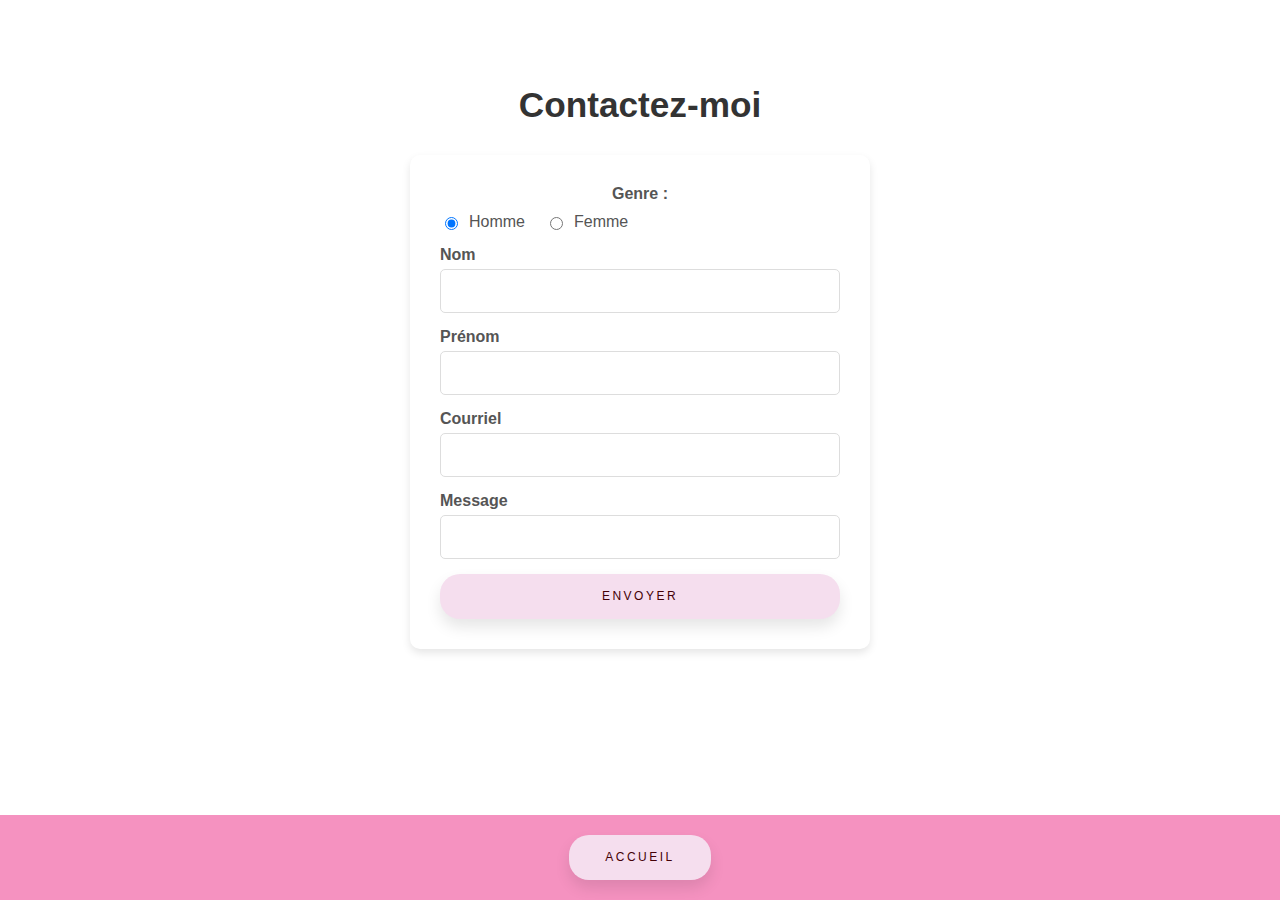
<file: contact.html>
<!DOCTYPE html>
<html lang="fr">
    <head>
        <meta charset="UTF-8">
        <meta name="viewport" content="width=device-width, initial-scale=1.0">
        <link rel="stylesheet" href="site.css">
        <title>Contact</title>
    </head>
    <body>
        <div class="contact-container">
            <h1>Contactez-moi</h1>
            <form>
                <div class="radio-group">
                    <label>Genre :</label>
                    <div class="radio-options">
                        <label>
                            <input type="radio" name="genre" value="homme" checked>
                            Homme
                        </label>
                        <label>
                            <input type="radio" name="genre" value="femme">
                            Femme
                        </label>
                    </div>
                </div>
                <label for="nom">Nom</label>
                <input type="text" id="nom" required>
                
                <label for="prenom">Prénom</label>
                <input type="text" id="prenom" required>
                
                <label for="email">Courriel</label>
                <input type="email" id="email" required>

                <label for="message">Message</label>
                <input type="text" id="message" required>
                
                <button type="submit">Envoyer</button>
            </form>
        </div>
        <footer>
            <a href="index.html">
                <button>Accueil</button>
            </a>
        </footer>
    </body>
</html>
</file>
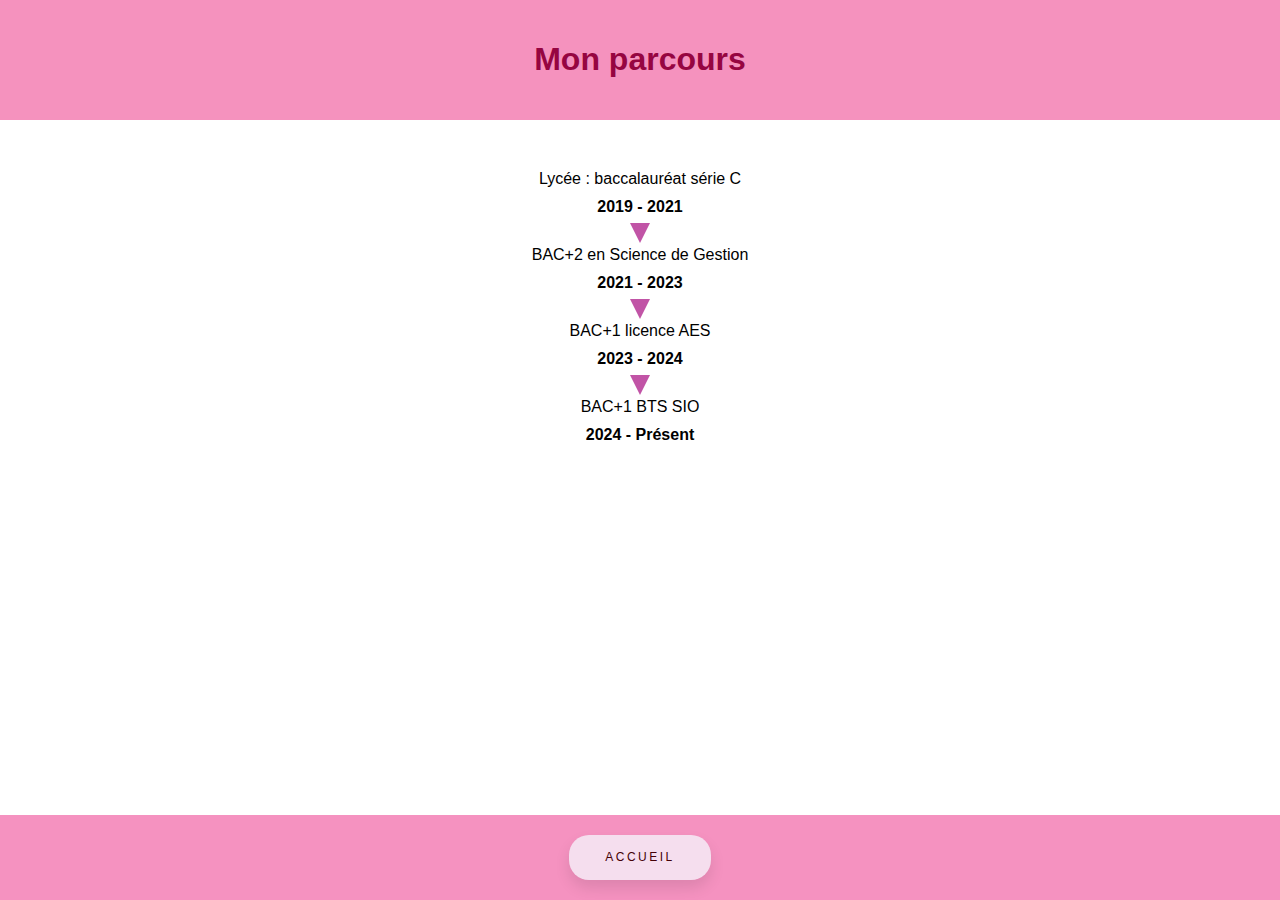
<file: parcours.html>
<!DOCTYPE html>
<html lang="fr">
    <head>
        <meta charset="UTF-8">
        <meta name="viewport" content="width=device-width, initial-scale=1.0">
        <link rel="stylesheet" href="site.css">
    </head>
    <body>
        <header>
            <h1>Mon parcours</h1>
        </header>
        <div class="timeline">
            <div class="timeline-container">
                <div class="step">
                    Lycée : baccalauréat série C
                </div>
                <div class="arrow"></div>
                <div class="year">2019 - 2021</div>
            </div>

            <div class="timeline-container">
                <div class="step">BAC+2 en Science de Gestion</div>
                <div class="arrow"></div>
                <div class="year">2021 - 2023</div>
            </div>

            <div class="timeline-container">
                <div class="step">BAC+1 licence AES</div>
                <div class="arrow"></div>
                <div class="year">2023 - 2024</div>
            </div>

            <div class="timeline-container">
                <div class="step">BAC+1 BTS SIO</div>
                <div class="year">2024 - Présent</div>
            </div>
        </div>
    </body>
    <footer>
        <a href="index.html">
            <button>Accueil</button>
        </a>
    </footer>
</html>
</file>
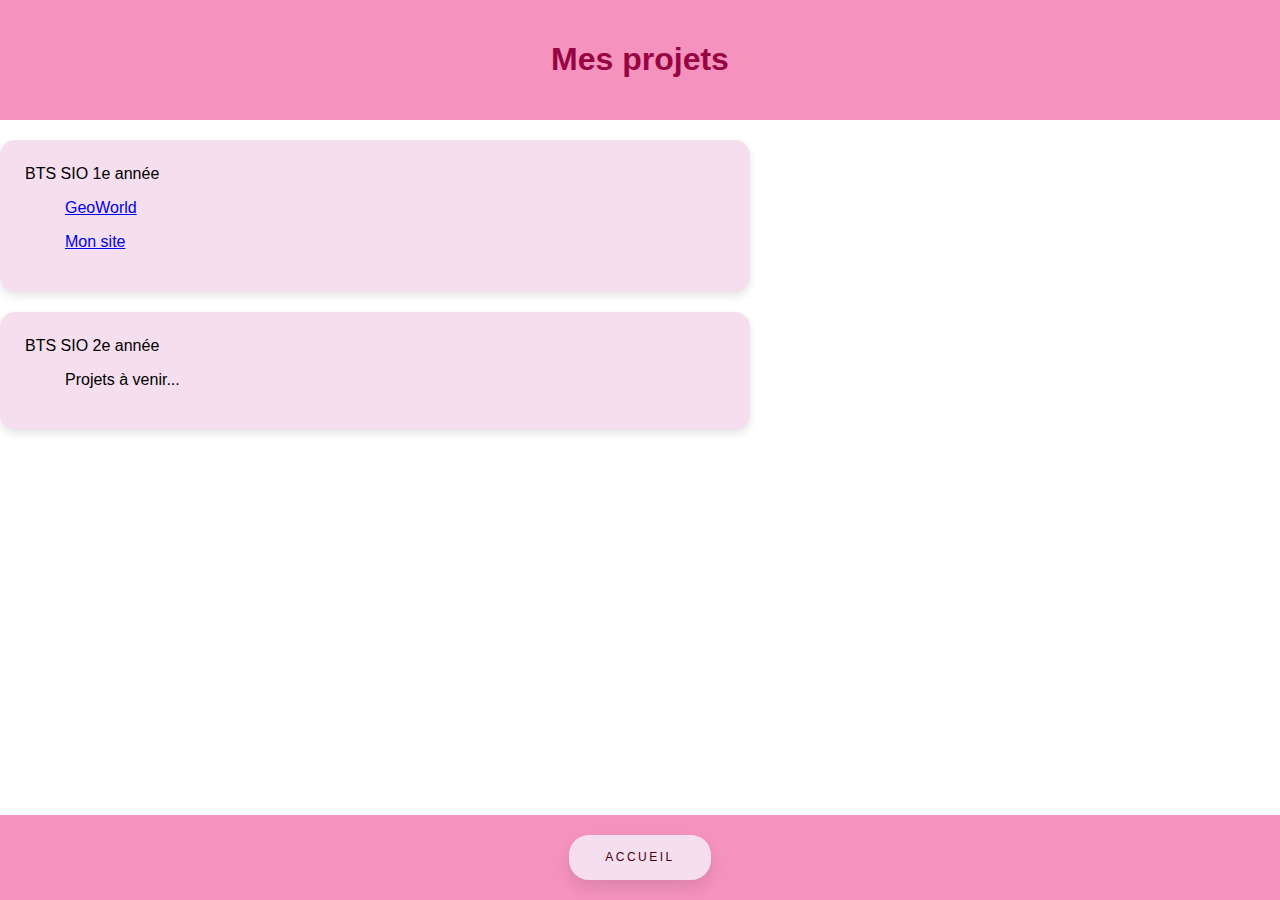
<file: projets.html>
<!DOCTYPE html>
<html lang="fr">
    <head>
        <meta charset="UTF-8">
        <meta name="viewport" content="width=device-width, initial-scale=1.0">
        <link rel="stylesheet" href="site.css">
    </head>
    <body>
        <container>
            <header>
                <h1>Mes projets</h1>
            </header>
            <table>
                <div class="project">BTS SIO 1e année
                    <ul><a href="https://github.com/Neky547/World2025">GeoWorld</a></ul>
                    <ul><a href="https://github.com/Neky547/MySite">Mon site</a></ul>
                </div>

                <div class="project">BTS SIO 2e année
                    <ul>Projets à venir...</ul>
                </div>
            </table>
        </container>
    </body>
    <footer>
        <a href="index.html">
            <button>Accueil</button>
        </a>
    </footer>
</html>
</file>
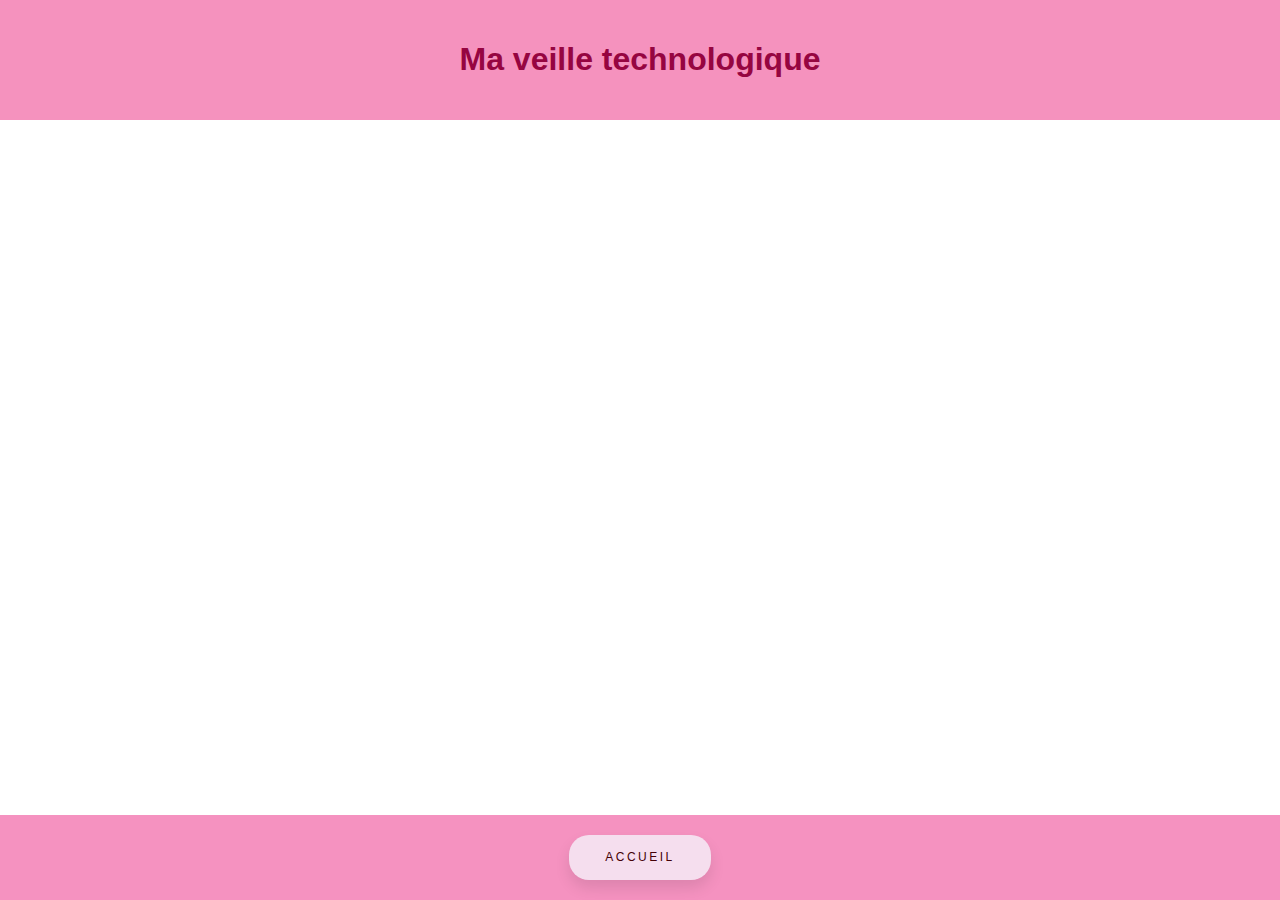
<file: veille.html>
<!DOCTYPE html>
<html lang="fr">
    <head>
        <meta charset="UTF-8">
        <meta name="viewport" content="width=device-width, initial-scale=1.0">
        <link rel="stylesheet" href="site.css">
    </head>
    <body>
        <container>
            <header>
                <h1>Ma veille technologique</h1>
            </header>
            <table>
                
            </table>
        </container>
    </body>
    <footer>
        <a href="index.html">
            <button>Accueil</button>
        </a>
    </footer>
</html>
</file>
<file: site.css>
/* Styles généraux */
body {
    margin: 0;
    font-family: Arial, sans-serif;
    display: flex;
    flex-direction: column;
    min-height: 100vh;
}

/* Header */
header {
    display: flex;
    flex-direction: column;
    align-items: center;
    padding: 20px;
    text-align: center;
    background-color: rgb(245, 146, 190);
    font-weight: bold;
    color:rgb(150, 5, 65);
    position: relative;
}

.header-content {
    display: flex;
    flex-direction: column;
    align-items: center;
    gap: 20px;
    padding: 20px;
}

header img {
    width: 200px;
    border-radius: 50%;
}

.table-container {
    width: 100%;
    padding: 10px 0;
    background-color: rgb(241, 208, 221);
    color: rgb(112, 20, 92);
    margin-top: 20px;
    margin-bottom: 20px;
    border-radius: 30px;
}
.navbar a{
    color: rgb(112, 20, 92);
    font-weight: bold;
    font-size: 1.1rem;
    padding: 5px 10px;
    position: relative;
    transition: all 0.3s ease;
}
.navbar a:hover {
    color: rgb(180, 53, 142); 
    text-shadow: 0 0 8px rgba(180, 53, 142, 0.4); 
}
.navbar a::after {
    content: "";
    position: absolute;
    width: 0;
    height: 2px;
    bottom: 0;
    left: 0;
    background-color: rgb(180, 53, 142);
    transition: width 0.3s ease;
}
.navbar a:hover::after {
    width: 100%; /* Animation du soulignement */
}

table {
    border-collapse: collapse;
    margin: 0 auto;
}

td {
    padding: 10px 20px;
    text-align: center;
}

.content {
    max-width: 800px;
    margin: 0 auto;
    padding: 20px;
    color:rgb(53, 3, 19);
    line-height: 1.8;
    margin-top: 30px;
    margin-bottom: 30px;
    justify-content: center;
}
.logo-container {
    display: flex;
    justify-content: center;
    gap: 30px;
    margin-top: 60px;
    flex-wrap: wrap;
    max-width: 90%;
    margin: auto;
    margin-bottom: 60px;
}
h2{
    text-align: center;
    margin: 30px 0;
    color: rgb(77, 14, 45);
}
.logo{
    width: 100px;
    height: 100px;
    object-fit: contain;
    border-radius: 0;
    padding: 5px;
}
.logo-wrapper {
    width: 110px; 
    height: 110px;
    display: flex;
    justify-content: center;
    align-items: center;
    background-color: rgb(245, 222, 238); 
    border-radius: 5px; 
    box-shadow: 0 2px 5px rgba(0,0,0,0.1); 
}

/* Contact */
.contact-container {
    display: flex;
    flex-direction: column;
    align-items: center;
    justify-content: center;
    min-height: 70vh;
    padding: 40px 20px;
    text-align: center;
}
.contact-container h1 {
    margin-bottom: 30px;
    font-size: 2.2rem;
    color: #333;
}
.contact-container form {
    display: flex;
    flex-direction: column;
    gap: 15px;
    width: 100%;
    max-width: 400px;
    padding: 30px;
    background-color: white;
    border-radius: 10px;
    box-shadow: 0 4px 8px rgba(0, 0, 0, 0.1);
}

.contact-container label {
    text-align: left;
    font-weight: bold;
    color: #555;
    margin-bottom: -10px;
}
.contact-container input {
    padding: 12px;
    border: 1px solid #ddd;
    border-radius: 5px;
    font-size: 1rem;
}
.radio-options label {
    display: flex;
    align-items: center;
    gap: 8px;
    font-weight: normal;
    cursor: pointer;
}
.radio-options {
    display: flex;
    gap: 20px;
    margin-top: 10px;
    margin-bottom: 10px;
}
/* Footer */
footer {
    display: flex;
    justify-content: center;
    align-items: center;
    padding: 20px;
    background-color: rgb(245, 146, 192);
    margin-top: auto;
}

button {
    padding: 1.3em 3em;
    font-size: 12px;
    text-transform: uppercase;
    letter-spacing: 2.5px;
    background-color: rgb(245, 222, 238);
    border: none;
    box-shadow: 0px 8px
    15px rgba(0, 0, 0, 0.1);
    transition: all 0.3s
    ease 0s;
    outline: none;
    cursor: pointer;
    border-radius: 20px;
    font-weight: 500;
    color: #440106;
}
button:hover{
    background-color: rgb(180, 53, 142);
    box-shadow: 0px 15px 20px
    rgba(211, 173, 209, 0.4);
    color: #fff;
    transform: translateY(-7px);
}
button:active{
    transform: translateY(-1px);
}

/* Projets */
.projets{
    display: flex;
    flex-direction: column;
    align-items: center;
    padding: 20px;
    text-align: center;
    max-width: 800px;
    justify-content: center;
}
.project{
    background-color: rgb(245, 222, 238);
    border-radius: 15px;
    padding: 25px;
    margin: 20px 0;
    width: 100%;
    max-width: 700px;
    box-shadow: 0 4px 8px rgba(0, 0, 0, 0.1);
    transition: transform 0.3s ease, box-shadow 0.3s ease;
    text-align: justify;
}

.project:hover {
    transform: translateY(-10px);
    box-shadow: 0 8px 16px rgba(0, 0, 0, 0.15);
}

/* Parcours */
.parcours{
    display: flex;
    flex-direction: column;
    margin: 0;
    padding: 0;
    text-align: center;
}
.timeline{
    display: flex;
    flex-direction: column;
    align-items: center;
    margin-top: 50px;
}
.steps{
        width: 250px;
        height: 100px;
        background-color: #4CAF50;
        color: white;
        display: flex;
        justify-content: center;
        align-items: center;
        margin: 20px;
        border-radius: 10px;
        position: relative;
        margin-top: 40px;
}
.arrow {
    width: 0;
    height: 0;
    border-left: 10px solid transparent;
    border-right: 10px solid transparent;
    border-top: 20px solid #c154a6;
    position: absolute;
    top: 70%;
  }
.year {
    margin-top: 10px;
    margin-bottom: 30px;
    font-weight: bold;
}
.timeline-container {
    display: flex;
    flex-direction: column;
    align-items: center;
    position: relative;
}
</file>
